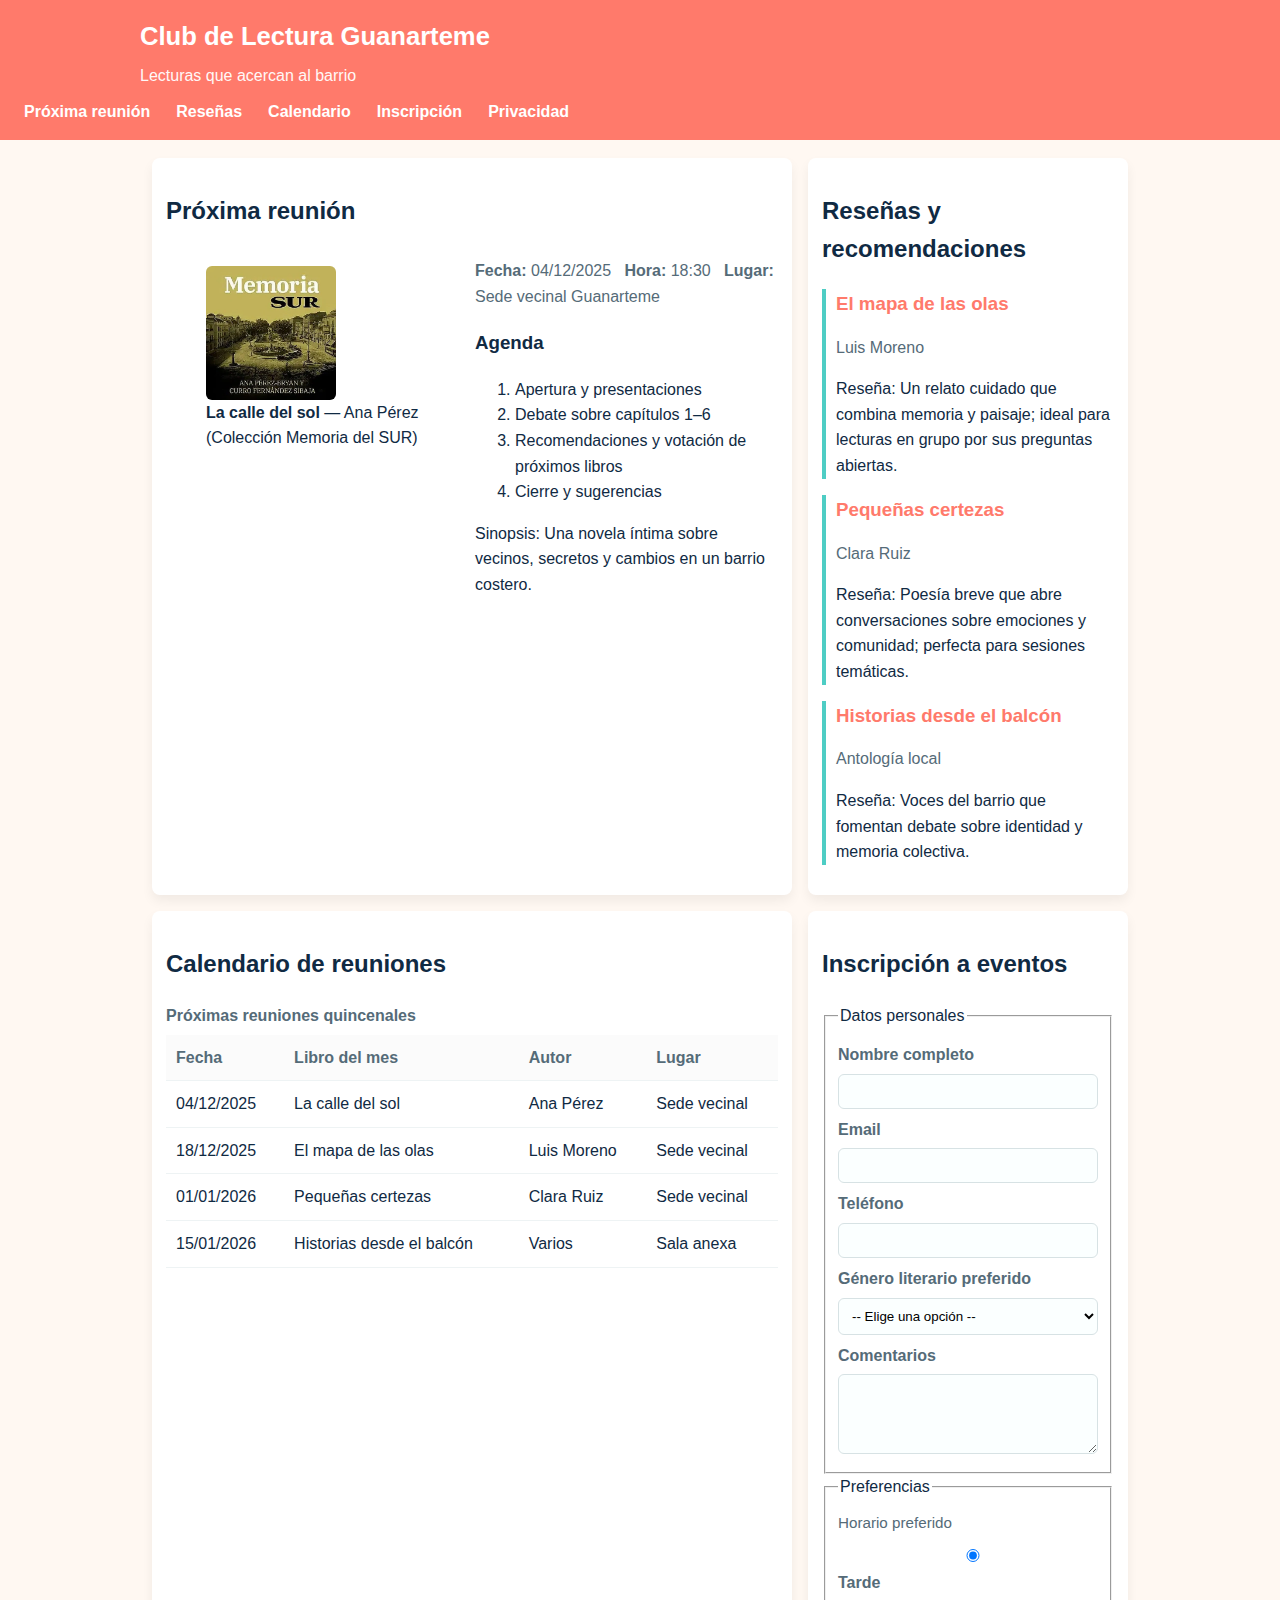
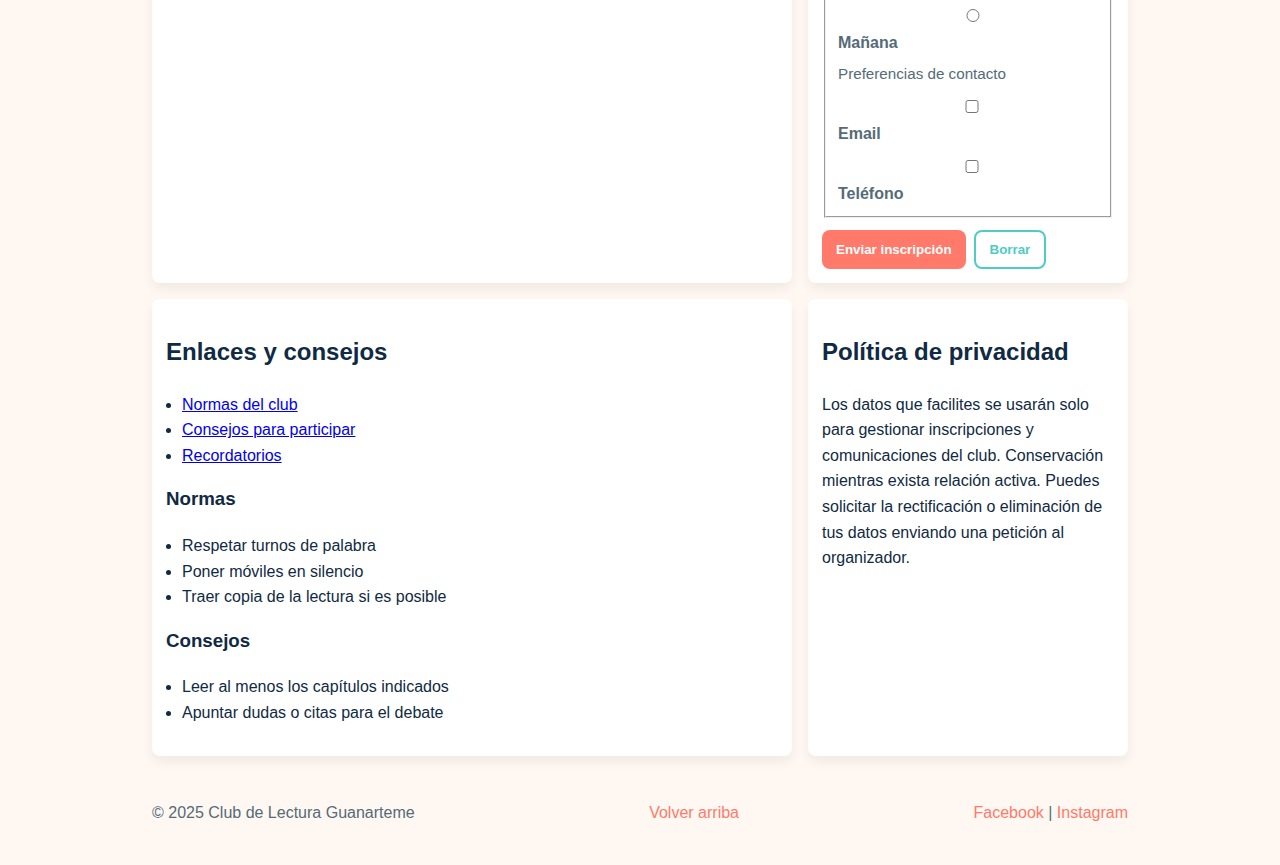
<file: index.html>
<!doctype html>
<html lang="es">
<head>
  <meta charset="utf-8" />
  <meta name="viewport" content="width=device-width,initial-scale=1" />
  <title>Club de Lectura Guanarteme</title>
  <link rel="stylesheet" href="styles.css" />
</head>
<body id="top">
  <header>
    <div class="header-inner">
      <h1>Club de Lectura Guanarteme</h1>
      <p class="slogan">Lecturas que acercan al barrio</p>
    </div>

    <nav aria-label="Menú principal">
      <ul class="nav-list">
        <li><a href="#proxima">Próxima reunión</a></li>
        <li><a href="#resenas">Reseñas</a></li>
        <li><a href="#calendario">Calendario</a></li>
        <li><a href="#inscripcion">Inscripción</a></li>
        <li><a href="#privacidad">Privacidad</a></li>
      </ul>
    </nav>
  </header>

  <main>
    <section id="proxima" class="card" aria-labelledby="proxima-h">
      <h2 id="proxima-h">Próxima reunión</h2>

      <article class="evento">
        <figure class="cover">
          <img src="Livro.png" alt="Portada del libro La calle del sol, Ana Pérez" />
          <figcaption><strong>La calle del sol</strong> — Ana Pérez (Colección Memoria del SUR)</figcaption>
        </figure>

        <div class="detalles">
          <p class="meta"><strong>Fecha:</strong> 04/12/2025 &nbsp; <strong>Hora:</strong> 18:30 &nbsp; <strong>Lugar:</strong> Sede vecinal Guanarteme</p>

          <h3>Agenda</h3>
          <ol>
            <li>Apertura y presentaciones</li>
            <li>Debate sobre capítulos 1–6</li>
            <li>Recomendaciones y votación de próximos libros</li>
            <li>Cierre y sugerencias</li>
          </ol>

          <p class="sinopsis">Sinopsis: Una novela íntima sobre vecinos, secretos y cambios en un barrio costero.</p>
        </div>
      </article>
    </section>

    <section id="resenas" class="card" aria-labelledby="resenas-h">
      <h2 id="resenas-h">Reseñas y recomendaciones</h2>

      <article class="resena">
        <h3>El mapa de las olas</h3>
        <p class="autor">Luis Moreno</p>
        <p>Reseña: Un relato cuidado que combina memoria y paisaje; ideal para lecturas en grupo por sus preguntas abiertas.</p>
      </article>

      <article class="resena">
        <h3>Pequeñas certezas</h3>
        <p class="autor">Clara Ruiz</p>
        <p>Reseña: Poesía breve que abre conversaciones sobre emociones y comunidad; perfecta para sesiones temáticas.</p>
      </article>

      <article class="resena">
        <h3>Historias desde el balcón</h3>
        <p class="autor">Antología local</p>
        <p>Reseña: Voces del barrio que fomentan debate sobre identidad y memoria colectiva.</p>
      </article>
    </section>

    <section id="calendario" class="card" aria-labelledby="calendario-h">
      <h2 id="calendario-h">Calendario de reuniones</h2>

      <table>
        <caption>Próximas reuniones quincenales</caption>
        <thead>
          <tr>
            <th>Fecha</th>
            <th>Libro del mes</th>
            <th>Autor</th>
            <th>Lugar</th>
          </tr>
        </thead>
        <tbody>
          <tr>
            <td>04/12/2025</td>
            <td>La calle del sol</td>
            <td>Ana Pérez</td>
            <td>Sede vecinal</td>
          </tr>
          <tr>
            <td>18/12/2025</td>
            <td>El mapa de las olas</td>
            <td>Luis Moreno</td>
            <td>Sede vecinal</td>
          </tr>
          <tr>
            <td>01/01/2026</td>
            <td>Pequeñas certezas</td>
            <td>Clara Ruiz</td>
            <td>Sede vecinal</td>
          </tr>
          <tr>
            <td>15/01/2026</td>
            <td>Historias desde el balcón</td>
            <td>Varios</td>
            <td>Sala anexa</td>
          </tr>
        </tbody>
      </table>
    </section>

    <section id="inscripcion" class="card" aria-labelledby="inscripcion-h">
      <h2 id="inscripcion-h">Inscripción a eventos</h2>

      <form method="post" action="https://ejemplo-webhook.site/tu-webhook" id="form-inscripcion" novalidate>
        <fieldset>
          <legend>Datos personales</legend>

          <label for="nombre">Nombre completo</label>
          <input id="nombre" name="nombre" type="text" required />

          <label for="email">Email</label>
          <input id="email" name="email" type="email" required />

          <label for="telefono">Teléfono</label>
          <input id="telefono" name="telefono" type="tel" pattern="[0-9+\s\-()]{6,}" />

          <label for="genero">Género literario preferido</label>
          <select id="genero" name="genero" required>
            <option value="">-- Elige una opción --</option>
            <option value="novela">Novela</option>
            <option value="poesia">Poesía</option>
            <option value="ensayo">Ensayo</option>
            <option value="infantil">Infantil y juvenil</option>
          </select>

          <label for="comentarios">Comentarios</label>
          <textarea id="comentarios" name="comentarios" rows="4"></textarea>
        </fieldset>

        <fieldset>
          <legend>Preferencias</legend>

          <p class="small">Horario preferido</p>
          <label><input type="radio" name="horario" value="tarde" checked /> Tarde</label>
          <label><input type="radio" name="horario" value="mañana" /> Mañana</label>

          <p class="small">Preferencias de contacto</p>
          <label><input type="checkbox" name="contacto_email" /> Email</label>
          <label><input type="checkbox" name="contacto_telefono" /> Teléfono</label>
        </fieldset>

        <div class="actions">
          <button type="submit" class="btn">Enviar inscripción</button>
          <button type="reset" class="btn outline">Borrar</button>
        </div>
      </form>
    </section>

    <aside aria-labelledby="aside-h" class="card aside">
      <h2 id="aside-h">Enlaces y consejos</h2>
      <ul>
        <li><a href="#normas">Normas del club</a></li>
        <li><a href="#consejos">Consejos para participar</a></li>
        <li><a href="#recordatorios">Recordatorios</a></li>
      </ul>

      <h3 id="normas">Normas</h3>
      <ul>
        <li>Respetar turnos de palabra</li>
        <li>Poner móviles en silencio</li>
        <li>Traer copia de la lectura si es posible</li>
      </ul>

      <h3 id="consejos">Consejos</h3>
      <ul>
        <li>Leer al menos los capítulos indicados</li>
        <li>Apuntar dudas o citas para el debate</li>
      </ul>
    </aside>

    <section id="privacidad" class="card" aria-labelledby="privacidad-h">
      <h2 id="privacidad-h">Política de privacidad</h2>
      <p>Los datos que facilites se usarán solo para gestionar inscripciones y comunicaciones del club. Conservación mientras exista relación activa. Puedes solicitar la rectificación o eliminación de tus datos enviando una petición al organizador.</p>
    </section>
  </main>

  <footer>
    <p>© 2025 Club de Lectura Guanarteme</p>
    <p><a href="#top">Volver arriba</a></p>
    <p class="social">
      <a href="https://facebook.com" aria-label="Facebook">Facebook</a> |
      <a href="https://instagram.com" aria-label="Instagram">Instagram</a>
    </p>
  </footer>
</body>
</html>
</file>
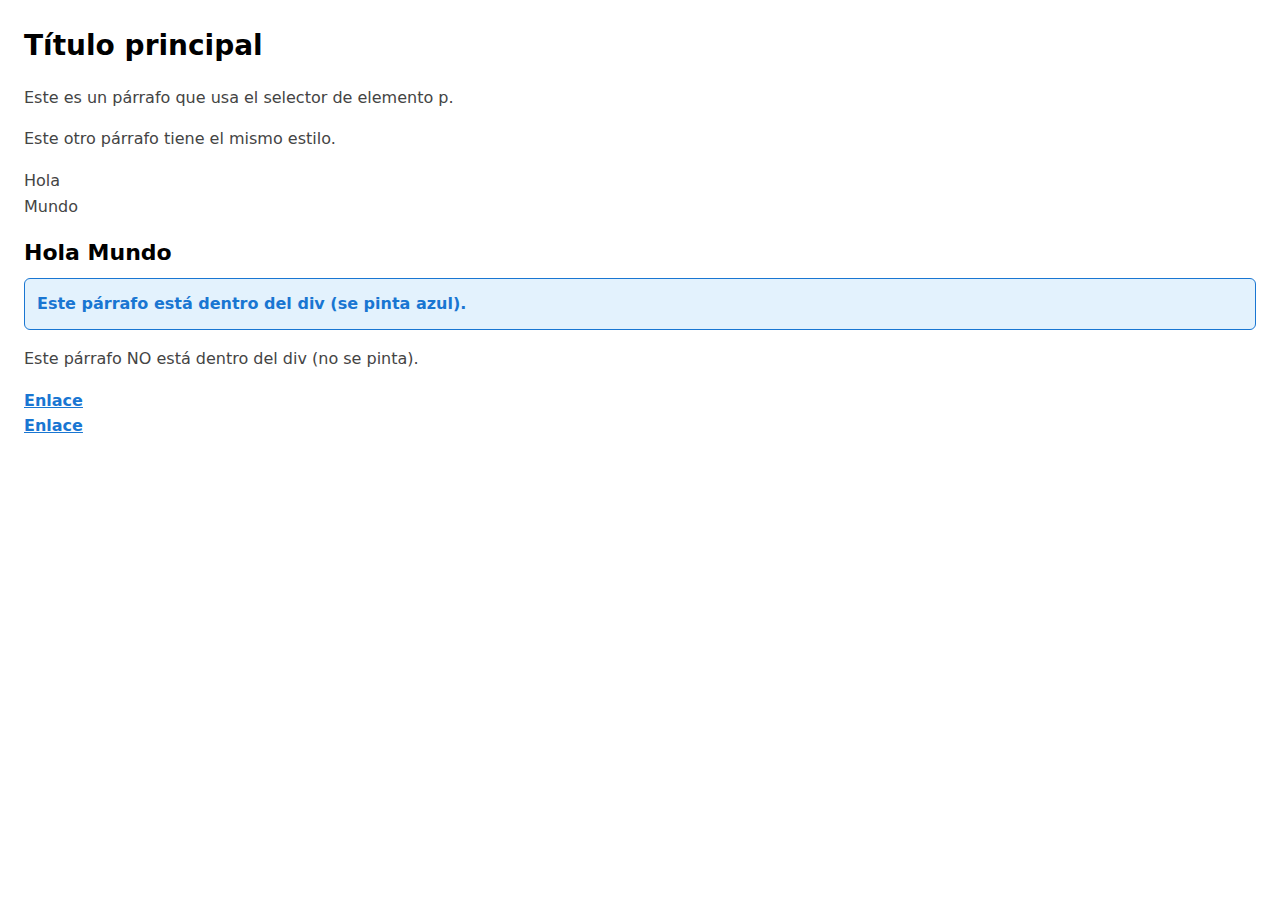
<file: 02prueba.html>
<!DOCTYPE html>
<html lang="es-ES">
<head>
  <meta charset="UTF-8" />
  <meta name="viewport" content="width=device-width, initial-scale=1" />
  <title>02prueba</title>
  <link rel="stylesheet" href="styles2.css" />
</head>
<body>
  <h1>Título principal</h1>

  <p>Este es un párrafo que usa el selector de elemento p.</p>
  <p>Este otro párrafo tiene el mismo estilo.</p>

  <p>Hola<br />Mundo</p>

  <h2>Hola Mundo</h2>

  <div class="caja">
    <p>Este párrafo está dentro del div (se pinta azul).</p>
  </div>

  <p>Este párrafo NO está dentro del div (no se pinta).</p>

  <a href="#" class="enlace">Enlace</a><br />
  <a href="#" class="enlace">Enlace</a>
</body>
</html>
</file>
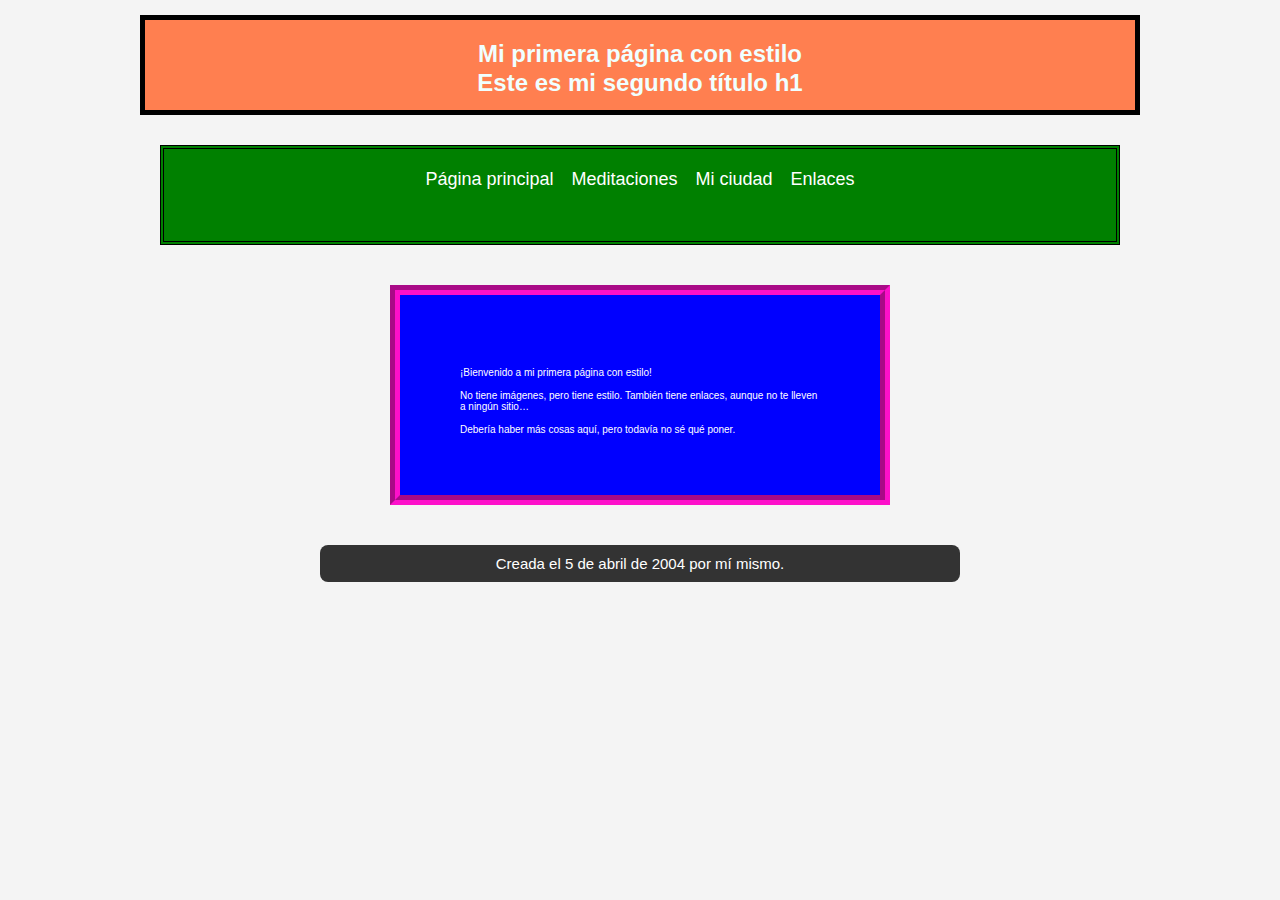
<file: CSSP.html>
<!DOCTYPE html>
<html lang="es-ES">
  <head>
    <meta charset="utf-8">
    <title>Mi primera página web con estilos</title>
    <meta name="viewport" content="width=device-width, initial-scale=1.0">
    <link rel="stylesheet" href="CssP.css">
  </head>

  <body>
    
    <!-- Título de la página -->
    <header>
      <h1>Mi primera página con estilo</h1>
      <h1>Este es mi segundo título h1</h1>
    </header>

    <!-- Menú de navegación del sitio -->
    <nav>
        <ul>
          <li><a href="indice.html">Página principal</a>
          <li><a href="meditaciones.html">Meditaciones</a>
          <li><a href="ciudad.html">Mi ciudad</a>
          <li><a href="enlaces.html">Enlaces</a>
        </ul>
    </nav>

    <!-- Contenido de la página -->
    <section>
      <p>¡Bienvenido a mi primera página con estilo!</p>
      <p>No tiene imágenes, pero tiene estilo.
      También tiene enlaces, aunque no te lleven a
      ningún sitio… </p>
      <p>Debería haber más cosas aquí, pero todavía no sé
      qué poner.
    </section>
    
    <!-- Firma y fecha de la página, ¡sólo por cortesía! -->
    <footer>
      <address>Creada el 5 de abril de 2004
        por mí mismo.</address>
    </footer>

  </body>
</html>
</file>
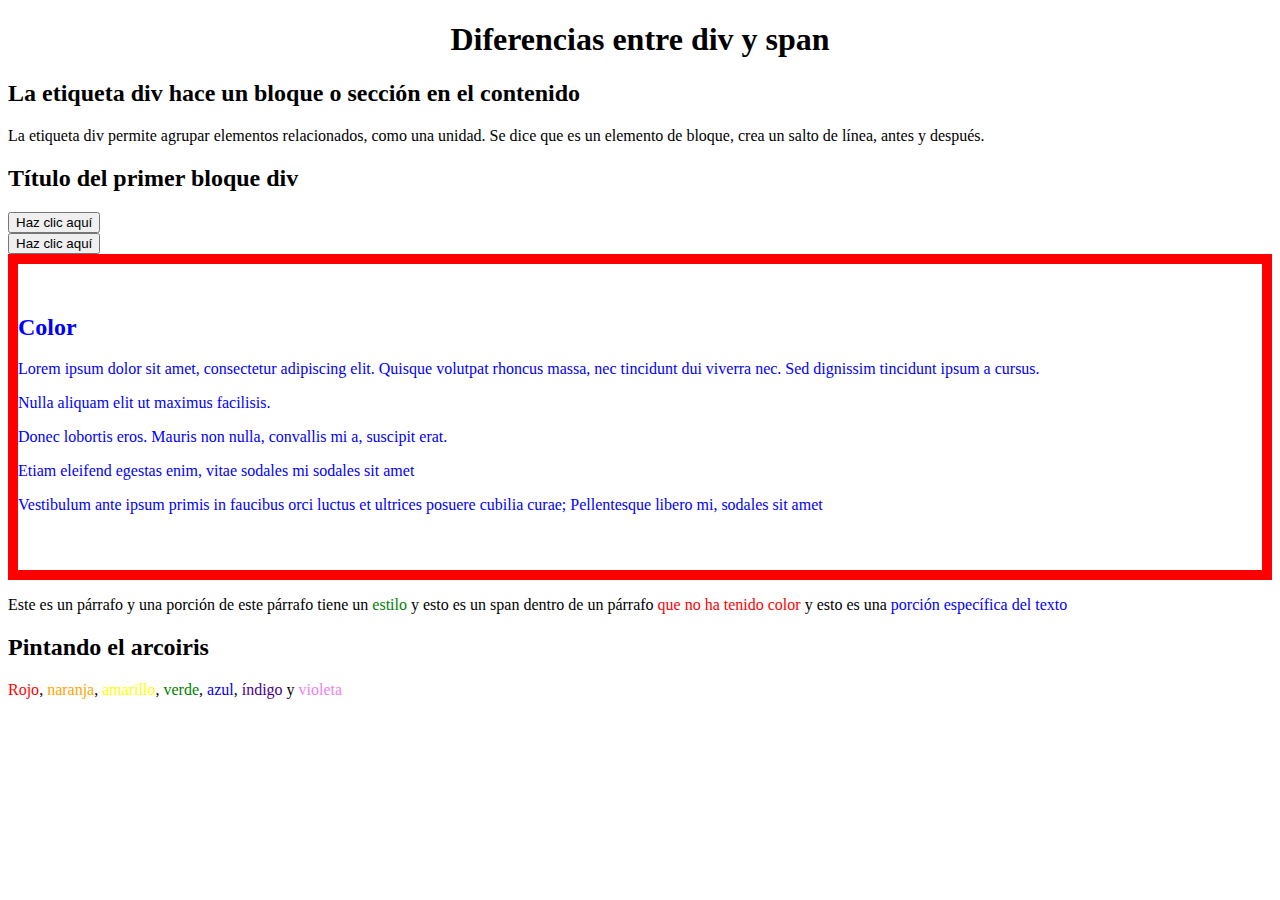
<file: div.html>
<!DOCTYPE html>
<html lang="es">
<head>
  <meta charset="UTF-8">
  <meta name="viewport" content="width=device-width, initial-scale=1.0">
  <title>Ejemplo completo con div y span</title>
  <style>
    .caja {
      color: blue;
      padding-top: 30px;
      padding-bottom: 40px;
      border: 10px solid red;
    }
  </style>
</head>
<body>

  <!-- Enlaces de referencia -->
  <!-- Los DIV y span en https://www.w3schools.com/html/html_blocks.asp -->
  <!-- Estilos en https://www.w3schools.com/html/html_styles.asp -->

  <h1 style="text-align: center;">Diferencias entre div y span</h1>

  <!-- Primer bloque div explicativo -->
  <div>
    <h2>La etiqueta div hace un bloque o sección en el contenido</h2>
    <p>La etiqueta div permite agrupar elementos relacionados, como una unidad.
    Se dice que es un elemento de bloque, crea un salto de línea, antes y después.</p>
  </div>

  <!-- Segundo bloque div con botón -->
  <div>
    <h2>Título del primer bloque div</h2>
    <button>Haz clic aquí</button>
  </div>

  <!-- Tercer bloque div con clase "caja" -->
  <button>Haz clic aquí</button>
  <div class="caja">
    <h2>Color</h2>
    <p>Lorem ipsum dolor sit amet, consectetur adipiscing elit. Quisque volutpat rhoncus massa, 
    nec tincidunt dui viverra nec. Sed dignissim tincidunt ipsum a cursus.</p>
    <p>Nulla aliquam elit ut maximus facilisis.</p>
    <p>Donec lobortis eros. Mauris non nulla, convallis mi a, suscipit erat.</p>
    <p>Etiam eleifend egestas enim, vitae sodales mi sodales sit amet</p>
    <p>Vestibulum ante ipsum primis in faucibus orci luctus et ultrices posuere cubilia curae; 
    Pellentesque libero mi, sodales sit amet</p>
  </div>

  <!-- Comentario sobre span -->
  <!-- La etiqueta span sirve para encerrar, personalizar o aplicar estilo en una porción específica de texto -->

  <!-- Ejemplos con span -->
  <p>Este es un párrafo y una porción de este párrafo tiene un 
    <span style="color: green;">estilo</span> y esto es un span dentro de un párrafo 
    <span style="color: red;">que no ha tenido color</span> y esto es una 
    <span style="color: blue;">porción específica del texto</span>
  </p>

  <h2>Pintando el arcoiris</h2>

  <!-- El arcoiris también se genera en bloques -->
  <!-- Usando los siguientes colores: -->
  <p>
    <span style="color: red;">Rojo</span>, 
    <span style="color: orange;">naranja</span>, 
    <span style="color: yellow;">amarillo</span>, 
    <span style="color: green;">verde</span>, 
    <span style="color: blue;">azul</span>, 
    <span style="color: indigo;">índigo</span> y 
    <span style="color: violet;">violeta</span>
  </p>

</body>
</html>
</file>
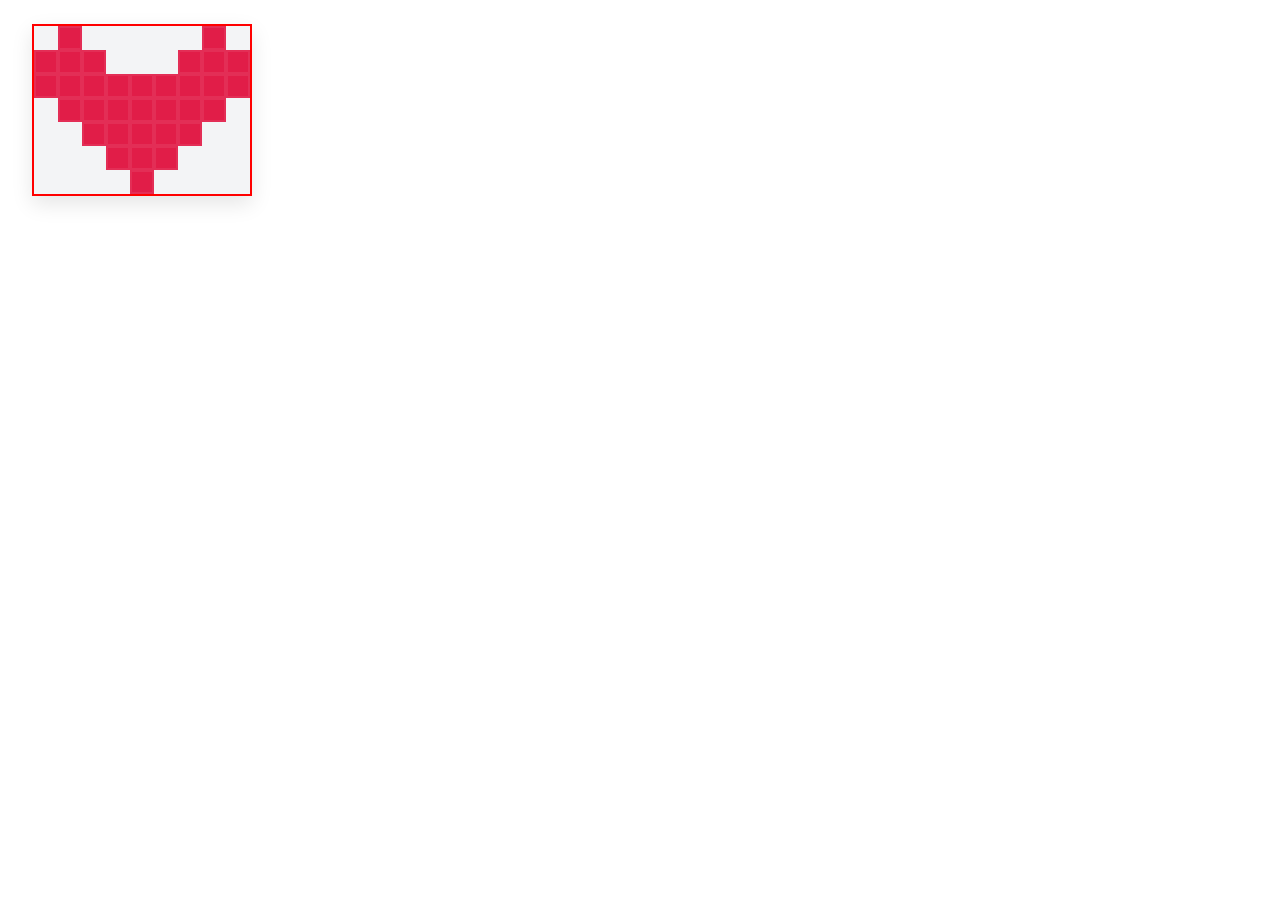
<file: divugo.html>
<!DOCTYPE html>
<html lang="es-ES">
<head>
  <meta charset="UTF-8" />
  <meta name="viewport" content="width=device-width, initial-scale=1" />
  <title>Pixel art con cuadrados (corazón)</title>
  <style>
    /* Tamaño del píxel: cambia el valor para escalar todo */
    :root { --p: 24px; }

    /* Contenedor base: referencia para posicionamiento absoluto */
    .caja {
      position: relative;
      width: calc(var(--p) * 9);   /* 9 columnas */
      height: calc(var(--p) * 7);  /* 7 filas */
      border: 2px solid #ff0000;
      background: #f3f4f6;         /* gris claro */
      margin: 24px;
      box-shadow: 0 8px 20px rgba(0,0,0,0.1);
    }

    /* Un píxel cuadrado */
    .pixel {
      position: absolute;
      width: var(--p);
      height: var(--p);
      background: #e11d48;         /* rojo */
      /* bordes suaves opcionales para estética */
      box-shadow: inset 0 0 0 2px rgba(255,255,255,0.08);
    }

    /* Paleta alternativa (ejemplo): agrega class .pink o .dark si quieres variar */
    .pixel.pink { background: #fb7185; }
    .pixel.dark { background: #9f1239; }
  </style>
</head>
<body>
  <div class="caja">
    <!-- Coordenadas: left = col * var(--p), top = fila * var(--p) -->
    <!-- Fila 0: columnas 1 y 7 -->
    <div class="pixel" style="left: calc(var(--p) * 1); top: calc(var(--p) * 0)"></div>
    <div class="pixel" style="left: calc(var(--p) * 7); top: calc(var(--p) * 0)"></div>

    <!-- Fila 1: columnas 0,1,2,6,7,8 -->
    <div class="pixel" style="left: calc(var(--p) * 0); top: calc(var(--p) * 1)"></div>
    <div class="pixel" style="left: calc(var(--p) * 1); top: calc(var(--p) * 1)"></div>
    <div class="pixel" style="left: calc(var(--p) * 2); top: calc(var(--p) * 1)"></div>
    <div class="pixel" style="left: calc(var(--p) * 6); top: calc(var(--p) * 1)"></div>
    <div class="pixel" style="left: calc(var(--p) * 7); top: calc(var(--p) * 1)"></div>
    <div class="pixel" style="left: calc(var(--p) * 8); top: calc(var(--p) * 1)"></div>

    <!-- Fila 2: columnas 0..8 -->
    <div class="pixel" style="left: calc(var(--p) * 0); top: calc(var(--p) * 2)"></div>
    <div class="pixel" style="left: calc(var(--p) * 1); top: calc(var(--p) * 2)"></div>
    <div class="pixel" style="left: calc(var(--p) * 2); top: calc(var(--p) * 2)"></div>
    <div class="pixel" style="left: calc(var(--p) * 3); top: calc(var(--p) * 2)"></div>
    <div class="pixel" style="left: calc(var(--p) * 4); top: calc(var(--p) * 2)"></div>
    <div class="pixel" style="left: calc(var(--p) * 5); top: calc(var(--p) * 2)"></div>
    <div class="pixel" style="left: calc(var(--p) * 6); top: calc(var(--p) * 2)"></div>
    <div class="pixel" style="left: calc(var(--p) * 7); top: calc(var(--p) * 2)"></div>
    <div class="pixel" style="left: calc(var(--p) * 8); top: calc(var(--p) * 2)"></div>

    <!-- Fila 3: columnas 1..7 -->
    <div class="pixel" style="left: calc(var(--p) * 1); top: calc(var(--p) * 3)"></div>
    <div class="pixel" style="left: calc(var(--p) * 2); top: calc(var(--p) * 3)"></div>
    <div class="pixel" style="left: calc(var(--p) * 3); top: calc(var(--p) * 3)"></div>
    <div class="pixel" style="left: calc(var(--p) * 4); top: calc(var(--p) * 3)"></div>
    <div class="pixel" style="left: calc(var(--p) * 5); top: calc(var(--p) * 3)"></div>
    <div class="pixel" style="left: calc(var(--p) * 6); top: calc(var(--p) * 3)"></div>
    <div class="pixel" style="left: calc(var(--p) * 7); top: calc(var(--p) * 3)"></div>

    <!-- Fila 4: columnas 2..6 -->
    <div class="pixel" style="left: calc(var(--p) * 2); top: calc(var(--p) * 4)"></div>
    <div class="pixel" style="left: calc(var(--p) * 3); top: calc(var(--p) * 4)"></div>
    <div class="pixel" style="left: calc(var(--p) * 4); top: calc(var(--p) * 4)"></div>
    <div class="pixel" style="left: calc(var(--p) * 5); top: calc(var(--p) * 4)"></div>
    <div class="pixel" style="left: calc(var(--p) * 6); top: calc(var(--p) * 4)"></div>

    <!-- Fila 5: columnas 3..5 -->
    <div class="pixel" style="left: calc(var(--p) * 3); top: calc(var(--p) * 5)"></div>
    <div class="pixel" style="left: calc(var(--p) * 4); top: calc(var(--p) * 5)"></div>
    <div class="pixel" style="left: calc(var(--p) * 5); top: calc(var(--p) * 5)"></div>

    <!-- Fila 6: columna 4 -->
    <div class="pixel" style="left: calc(var(--p) * 4); top: calc(var(--p) * 6)"></div>
  </div>
</body>
</html>
</file>
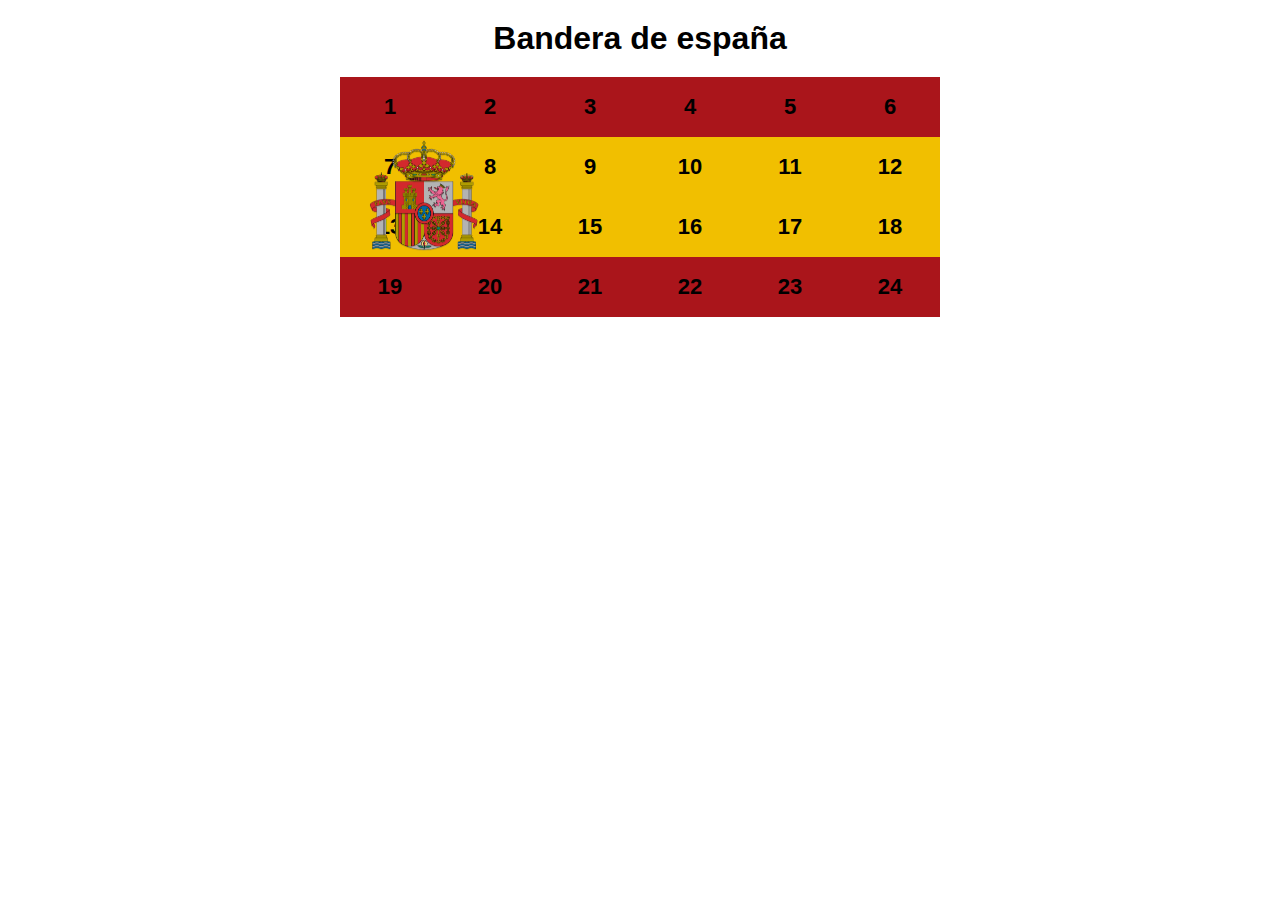
<file: España.html>
<!DOCTYPE html>
<html lang="es-ES">
<head>
    <meta charset="UTF-8">
    <meta name="viewport" content="width=device-width, initial-scale=1.0">
    <title>España</title>
    <link rel="stylesheet" href="EspañaF.css">
</head>
<body>
    <h1>Bandera de españa</h1>
     <div class="bandera">

        <img src="Escudo_de_España.png"
             alt="Escudo de España"
             class="escudo">

        <div class="caja rojo"></div>
        <div class="caja rojo"></div>
        <div class="caja rojo"></div>
        <div class="caja rojo"></div>
        <div class="caja rojo"></div>
        <div class="caja rojo"></div>
 
        <div class="caja amarillo"></div>
        <div class="caja amarillo"></div>
        <div class="caja amarillo"></div>
        <div class="caja amarillo"></div>
        <div class="caja amarillo"></div>
        <div class="caja amarillo"></div>
 
        <div class="caja amarillo"></div>
        <div class="caja amarillo"></div>
        <div class="caja amarillo"></div>
        <div class="caja amarillo"></div>
        <div class="caja amarillo"></div>
        <div class="caja amarillo"></div>

        <div class="caja rojo"></div>
        <div class="caja rojo"></div>
        <div class="caja rojo"></div>
        <div class="caja rojo"></div>
        <div class="caja rojo"></div>
        <div class="caja rojo"></div>
    </div>
</body>
</html>
</file>
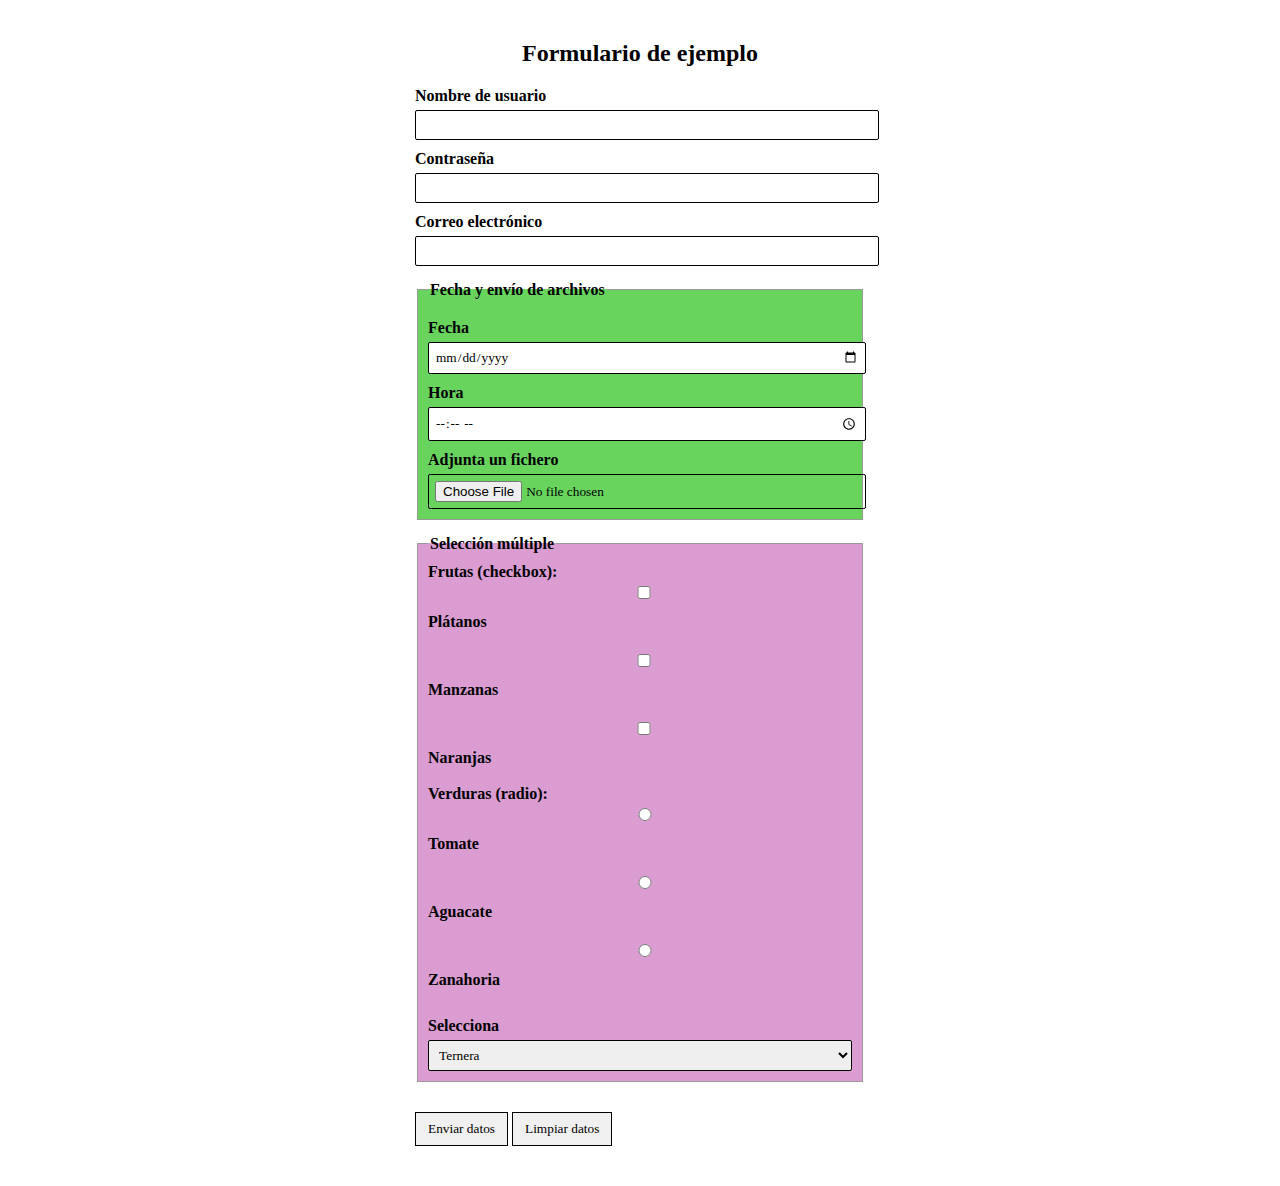
<file: Formulario.html>
<!DOCTYPE html>
<html lang="es-ES">
<head>
  <meta charset="UTF-8">
  <title>Formulario de ejemplo</title>
  <style>
    body { font-family: "Times New Roman", Georgia, serif; background-color: #fff; margin: 40px; }
    form { max-width: 450px; margin: auto; }
    h2 { text-align: center; font-weight: bold; }
    label { display: block; margin-top: 10px; font-weight: bold; }
    input, select {
      width: 100%; padding: 6px; margin-top: 5px;
      border: 1px solid #000; border-radius: 2px;
      font-family: "Times New Roman", Georgia, serif;
    }
    .grupo { margin-top: 15px; }
    .grupo label { font-weight: normal; display: block; margin-top: 5px; }
    fieldset {
      background-color: rgb(247, 247, 247);
      border: 1px solid #999;
      margin-top: 15px;
      padding: 10px;
    }
    legend { font-weight: bold; }
    button {
      margin-top: 15px; padding: 8px 12px;
      border: 1px solid #000; background: #f0f0f0;
      cursor: pointer; font-family: "Times New Roman", Georgia, serif;
    }
    button:hover { background: #ddd; }
  </style>
</head>
<body>
  <form action="https://webhook.site/1e26d38f-40cb-4fb1-939b-0664224d3aa3" method="post" enctype="multipart/form-data">
    <h2>Formulario de ejemplo</h2>

    <!-- Nombre -->
    <label for="usuario-nombre">Nombre de usuario</label>
    <input type="text" id="usuario-nombre" name="usuario_nombre" required>

    <!-- Contraseña -->
    <label for="usuario-password">Contraseña</label>
    <input type="password" id="usuario-password" name="usuario_password" required>

    <!-- Correo electrónico -->
    <label for="usuario-email">Correo electrónico</label>
    <input type="email" id="usuario-email" name="usuario_email" required>

    <!-- Bloque verde unificado -->
    <fieldset style="background-color: rgb(104, 212, 94);">
      <legend>Fecha y envío de archivos</legend>

      <label for="envio-fecha">Fecha</label>
      <input type="date" id="envio-fecha" name="envio_fecha">

      <label for="envio-hora">Hora</label>
      <input type="time" id="envio-hora" name="envio_hora">

      <label for="envio-fichero">Adjunta un fichero</label>
      <input type="file" id="envio-fichero" name="envio_fichero">
    </fieldset>

    <!-- Selección múltiple -->
    <fieldset style="background-color: rgb(218, 156, 209);">
      <legend>Selección múltiple</legend>

      <strong>Frutas (checkbox):</strong><br>
      <input type="checkbox" id="fruta-platano" name="frutas[]" value="platano">
      <label for="fruta-platano">Plátanos</label><br>

      <input type="checkbox" id="fruta-manzana" name="frutas[]" value="manzana">
      <label for="fruta-manzana">Manzanas</label><br>

      <input type="checkbox" id="fruta-naranja" name="frutas[]" value="naranja">
      <label for="fruta-naranja">Naranjas</label><br>

      <strong>Verduras (radio):</strong><br>
      <input type="radio" id="verdura-tomate" name="verdura" value="tomate">
      <label for="verdura-tomate">Tomate</label><br>

      <input type="radio" id="verdura-aguacate" name="verdura" value="aguacate">
      <label for="verdura-aguacate">Aguacate</label><br>

      <input type="radio" id="verdura-zanahoria" name="verdura" value="zanahoria">
      <label for="verdura-zanahoria">Zanahoria</label><br>

      <label for="proteina-tipo">Selecciona</label>
      <select name="proteina_tipo" id="proteina-tipo">
        <option value="ternera">Ternera</option>
        <option value="pollo">Pollo</option>
        <option value="pescado">Pescado</option>
      </select>
    </fieldset>

    <!-- Botones -->
    <div class="grupo">
      <button type="submit" id="btn-enviar" name="accion" value="enviar" title="Enviar el formulario">Enviar datos</button>
      <button type="reset" id="btn-limpiar" name="accion" value="limpiar" title="Limpiar todos los campos">Limpiar datos</button>
    </div>
  </form>
</body>
</html>
</file>
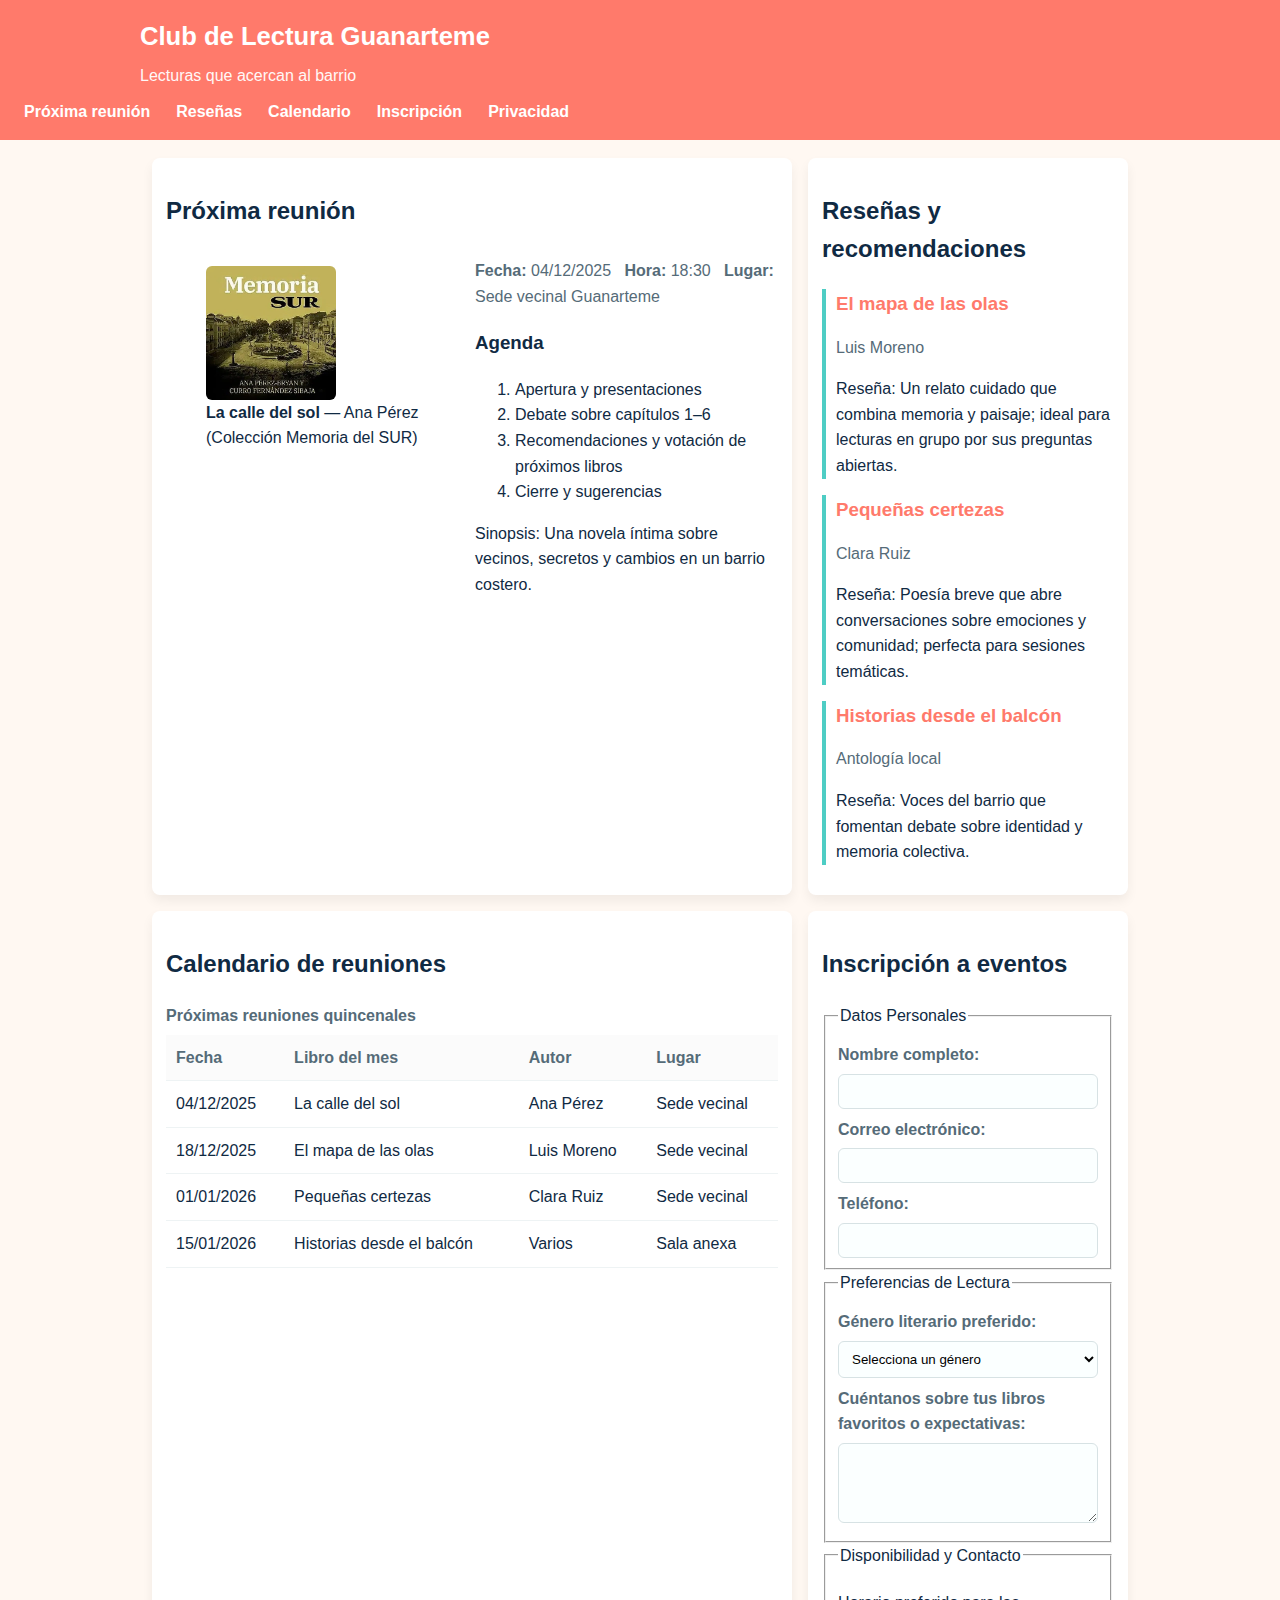
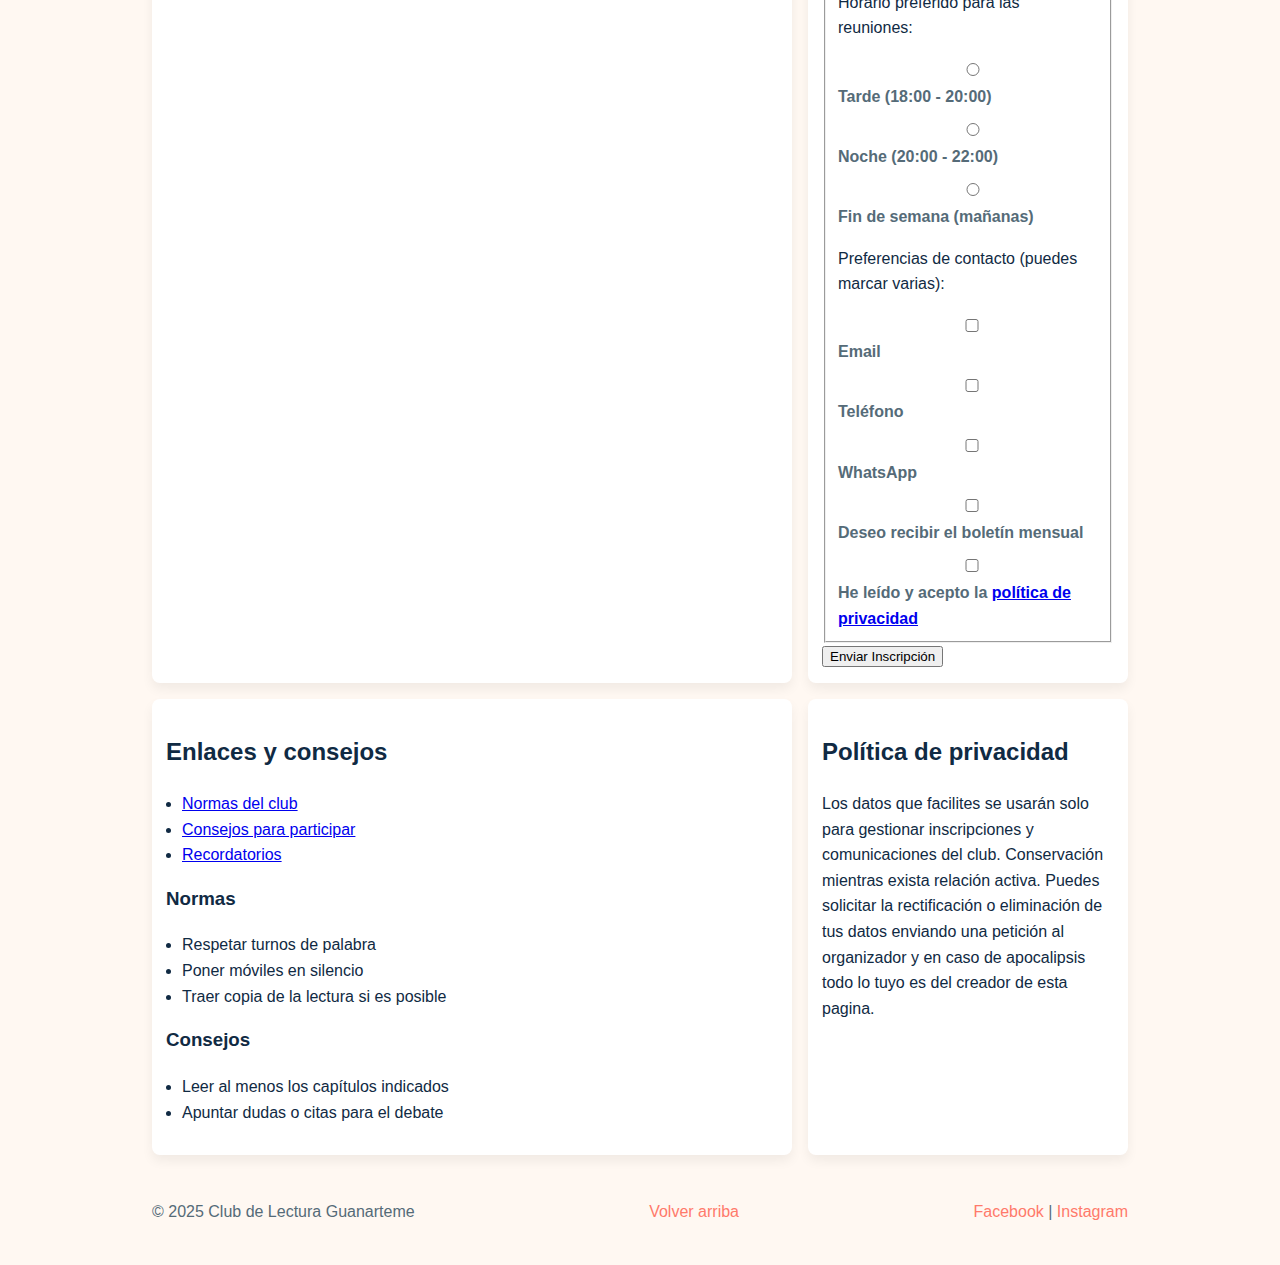
<file: mipagina.html>
<!doctype html>
<html lang="es-ES">
<head>
  <meta charset="utf-8" />
  <meta name="viewport" content="width=device-width,initial-scale=1" />
  <title>Club de Lectura Guanarteme</title>
  <link rel="stylesheet" href="mipagina.css" />
</head>
<body id="top">
  <header>
    <div class="header-inner">
      <h1>Club de Lectura Guanarteme</h1>
      <p class="slogan">Lecturas que acercan al barrio</p>
    </div>

    <nav aria-label="Menú principal">
      <ul class="nav-list">
        <li><a href="#proxima">Próxima reunión</a></li>
        <li><a href="#resenas">Reseñas</a></li>
        <li><a href="#calendario">Calendario</a></li>
        <li><a href="#inscripcion">Inscripción</a></li>
        <li><a href="#privacidad">Privacidad</a></li>
      </ul>
    </nav>
  </header>

  <main>
    <section id="proxima" class="card" aria-labelledby="proxima-h">
      <h2 id="proxima-h">Próxima reunión</h2>

      <article class="evento">
        <figure class="cover">
          <img src="Livro.png" alt="Portada del libro La calle del sol, Ana Pérez" />
          <figcaption><strong>La calle del sol</strong> — Ana Pérez (Colección Memoria del SUR)</figcaption>
        </figure>

        <div class="detalles">
          <p class="meta"><strong>Fecha:</strong> 04/12/2025 &nbsp; <strong>Hora:</strong> 18:30 &nbsp; <strong>Lugar:</strong> Sede vecinal Guanarteme</p>

          <h3>Agenda</h3>
          <ol>
            <li>Apertura y presentaciones</li>
            <li>Debate sobre capítulos 1–6</li>
            <li>Recomendaciones y votación de próximos libros</li>
            <li>Cierre y sugerencias</li>
          </ol>

          <p class="sinopsis">Sinopsis: Una novela íntima sobre vecinos, secretos y cambios en un barrio costero.</p>
        </div>
      </article>
    </section>

    <section id="resenas" class="card" aria-labelledby="resenas-h">
      <h2 id="resenas-h">Reseñas y recomendaciones</h2>

      <article class="resena">
        <h3>El mapa de las olas</h3>
        <p class="autor">Luis Moreno</p>
        <p>Reseña: Un relato cuidado que combina memoria y paisaje; ideal para lecturas en grupo por sus preguntas abiertas.</p>
      </article>

      <article class="resena">
        <h3>Pequeñas certezas</h3>
        <p class="autor">Clara Ruiz</p>
        <p>Reseña: Poesía breve que abre conversaciones sobre emociones y comunidad; perfecta para sesiones temáticas.</p>
      </article>

      <article class="resena">
        <h3>Historias desde el balcón</h3>
        <p class="autor">Antología local</p>
        <p>Reseña: Voces del barrio que fomentan debate sobre identidad y memoria colectiva.</p>
      </article>
    </section>

    <section id="calendario" class="card" aria-labelledby="calendario-h">
      <h2 id="calendario-h">Calendario de reuniones</h2>

      <table>
        <caption>Próximas reuniones quincenales</caption>
        <thead>
          <tr>
            <th>Fecha</th>
            <th>Libro del mes</th>
            <th>Autor</th>
            <th>Lugar</th>
          </tr>
        </thead>
        <tbody>
          <tr>
            <td>04/12/2025</td>
            <td>La calle del sol</td>
            <td>Ana Pérez</td>
            <td>Sede vecinal</td>
          </tr>
          <tr>
            <td>18/12/2025</td>
            <td>El mapa de las olas</td>
            <td>Luis Moreno</td>
            <td>Sede vecinal</td>
          </tr>
          <tr>
            <td>01/01/2026</td>
            <td>Pequeñas certezas</td>
            <td>Clara Ruiz</td>
            <td>Sede vecinal</td>
          </tr>
          <tr>
            <td>15/01/2026</td>
            <td>Historias desde el balcón</td>
            <td>Varios</td>
            <td>Sala anexa</td>
          </tr>
        </tbody>
      </table>
    </section>

    
    <section id="inscripcion" class="card" aria-labelledby="inscripcion-h">
      <h2 id="inscripcion-h">Inscripción a eventos</h2>

      <form action="https://webhook.site/b43f41e0-5b7d-44e8-bfb9-8c91d6f4654f" method="POST">
        <fieldset>
          <legend>Datos Personales</legend>
          
          <label for="nombre">Nombre completo:</label>
          <input type="text" id="nombre" name="nombre" required>
          
          <label for="email">Correo electrónico:</label>
          <input type="email" id="email" name="email" required>
          
          <label for="telefono">Teléfono:</label>
          <input type="tel" id="telefono" name="telefono" pattern="[0-9]{9}" required>
        </fieldset>

        <fieldset>
          <legend>Preferencias de Lectura</legend>
          
          <label for="genero">Género literario preferido:</label>
          <select id="genero" name="genero" required>
              <option value="">Selecciona un género</option>
              <option value="novela-historica">Novela Histórica</option>
              <option value="realismo-magico">Realismo Mágico</option>
              <option value="thriller">Thriller/Suspense</option>
              <option value="ciencia-ficcion">Ciencia Ficción</option>
              <option value="romance">Romance</option>
              <option value="ensayo">Ensayo</option>
              <option value="poesia">Poesía</option>
              <option value="biografia">Biografía</option>
          </select>

          <label for="comentarios">Cuéntanos sobre tus libros favoritos o expectativas:</label>
          <textarea id="comentarios" name="comentarios" rows="4"></textarea>
        </fieldset>

        <fieldset>
          <legend>Disponibilidad y Contacto</legend>
          
          <p>Horario preferido para las reuniones:</p>
          <label><input type="radio" name="horario" value="tarde" required> Tarde (18:00 - 20:00)</label>
          <label><input type="radio" name="horario" value="noche" required> Noche (20:00 - 22:00)</label>
          <label><input type="radio" name="horario" value="fin-semana" required> Fin de semana (mañanas)</label>

          <p>Preferencias de contacto (puedes marcar varias):</p>
          <label><input type="checkbox" name="contacto" value="email"> Email</label>
          <label><input type="checkbox" name="contacto" value="telefono"> Teléfono</label>
          <label><input type="checkbox" name="contacto" value="whatsapp"> WhatsApp</label>

          <label><input type="checkbox" name="newsletter" value="si"> Deseo recibir el boletín mensual</label>

          <label><input type="checkbox" name="politica" value="acepto" required> He leído y acepto la <a href="#privacidad">política de privacidad</a></label>
        </fieldset>

        <button type="submit">Enviar Inscripción</button>
      </form>
    </section>
    

    <aside aria-labelledby="aside-h" class="card aside">
      <h2 id="aside-h">Enlaces y consejos</h2>
      <ul>
        <li><a href="#normas">Normas del club</a></li>
        <li><a href="#consejos">Consejos para participar</a></li>
        <li><a href="#recordatorios">Recordatorios</a></li>
      </ul>

      <h3 id="normas">Normas</h3>
      <ul>
        <li>Respetar turnos de palabra</li>
        <li>Poner móviles en silencio</li>
        <li>Traer copia de la lectura si es posible</li>
      </ul>

      <h3 id="consejos">Consejos</h3>
      <ul>
        <li>Leer al menos los capítulos indicados</li>
        <li>Apuntar dudas o citas para el debate</li>
      </ul>
    </aside>

    <section id="privacidad" class="card" aria-labelledby="privacidad-h">
      <h2 id="privacidad-h">Política de privacidad</h2>
      <p>Los datos que facilites se usarán solo para gestionar inscripciones y comunicaciones del club. Conservación mientras exista relación activa. Puedes solicitar la rectificación o eliminación de tus datos enviando una petición al organizador y en caso de apocalipsis todo lo tuyo es del creador de esta pagina.</p>
    </section>
  </main>

  <footer>
    <p>© 2025 Club de Lectura Guanarteme</p>
    <p><a href="#top">Volver arriba</a></p>
    <p class="social">
      <a href="https://facebook.com" aria-label="Facebook">Facebook</a> |
      <a href="https://instagram.com" aria-label="Instagram">Instagram</a>
    </p>
  </footer>
</body>
</html>
</file>
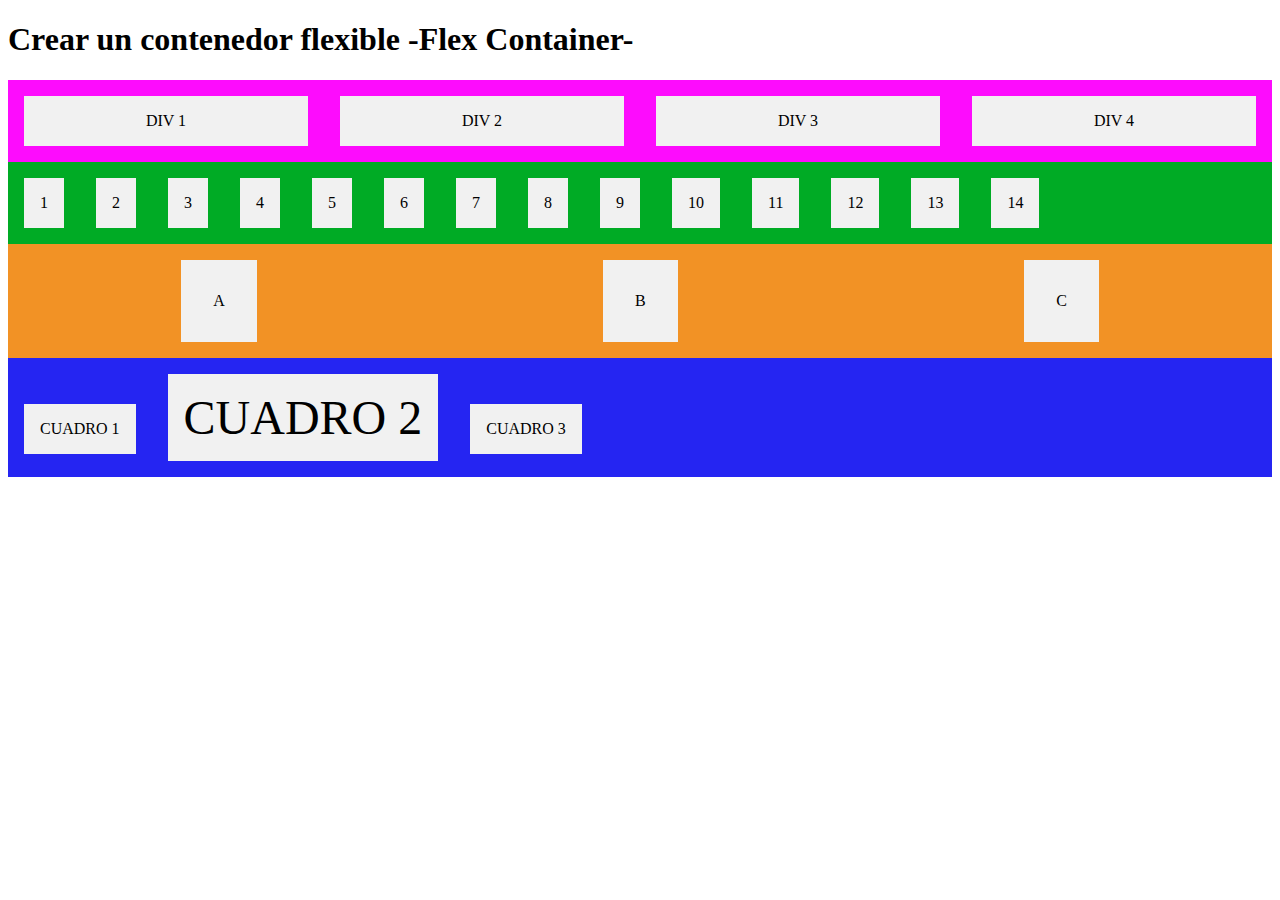
<file: PruebaF.html>
<!DOCTYPE html>
<html>
    <html lang="es-ES">
        <head>
          <meta charset="utf-8">
          <title>Uso de flexbox</title>
          <meta name="viewport" content="width=device-width, initial-scale=1.0">
          <link rel="stylesheet" href="PruebaF.css">
        </head>
    <body>

        <h1>Crear un contenedor flexible -Flex Container-</h1>
        <!-- Ejemplo 1 -->
<div class="flex-ejemplo1">
  <div>DIV 1</div>
  <div>DIV 2</div>
  <div>DIV 3</div>
  <div>DIV 4</div>
</div>

<!-- Ejemplo 2 -->
<div class="flex-ejemplo2">
  <div>1</div>
  <div>2</div>
  <div>3</div>
  <div>4</div>
  <div>5</div>
  <div>6</div>
  <div>7</div>
  <div>8</div>
  <div>9</div>
  <div>10</div>
  <div>11</div>
  <div>12</div>
  <div>13</div>
  <div>14</div>
</div>

<!-- Ejemplo 3 -->
<div class="flex-ejemplo3">
  <div>A</div>
  <div>B</div>
  <div>C</div>
</div>


<!-- Ejemplo 4 -->
<div class="flex-ejemplo4">
  <div>CUADRO 1</div>
  <div style="font-size: 3rem;">CUADRO 2</div>
  <div>CUADRO 3</div>
</div>

    </body>
</html>
</file>
<file: styles.css>
:root{
  --bg: #fff8f2;
  --header: #ff7a6b;
  --card: #ffffff;
  --texto: #102a43;
  --muted: #556b78;
  --accent: #4ecdc4;
  --radius:8px;
  --maxw:1000px;
}

/* Base */
*{box-sizing:border-box}
html{font-size:16px}
body{
  margin:0;
  font-family: Arial, Helvetica, sans-serif;
  background:var(--bg);
  color:var(--texto);
  line-height:1.6;
}

/* Header y navegación */
header{
  background:var(--header);
  color:#fff;
  padding:16px;
}
.header-inner{max-width:var(--maxw);margin:0 auto}
h1{margin:0;font-size:1.6rem}
.slogan{margin:6px 0 0;opacity:0.95}
.nav-list{list-style:none;margin:10px 0 0;padding:0;display:flex;gap:10px;flex-wrap:wrap}
.nav-list a{color:white;text-decoration:none;padding:6px 8px;border-radius:6px;font-weight:600}
.nav-list a:hover, .nav-list a:focus{background:rgba(255,255,255,0.12);outline:3px solid rgba(255,255,255,0.12)}

/* Layout principal */
main{max-width:var(--maxw);margin:18px auto;padding:0 12px;display:grid;grid-template-columns:1fr 320px;gap:16px}
.card{background:var(--card);padding:14px;border-radius:var(--radius);box-shadow:0 6px 12px rgba(0,0,0,0.06);}

/* Evento: imagen + texto */
.evento{display:flex;gap:12px;align-items:flex-start}
.cover img{width:130px;height:auto;border-radius:6px;display:block}
.detalles .meta{color:var(--muted);margin:8px 0}
.sinopsis{margin-top:8px}

/* Reseñas */
.resena{border-left:4px solid var(--accent);padding-left:10px;margin:10px 0}
.resena h3{margin:0;color:var(--header)}
.autor{color:var(--muted);margin-bottom:6px}

/* Tabla simple accesible */
table{width:100%;border-collapse:collapse;margin-top:8px}
caption{caption-side:top;text-align:left;font-weight:700;color:var(--muted);padding-bottom:6px}
th, td{padding:10px;border-bottom:1px solid #eef3f4;text-align:left}
thead th{background:#fbfbfb;color:var(--muted);font-weight:600}

/* Formulario sencillo */
label{display:block;margin-top:8px;font-weight:700;color:var(--muted)}
input, select, textarea{width:100%;padding:9px;margin-top:6px;border:1px solid #d7e2e4;border-radius:6px;background:#fbffff}
.small{font-size:0.95rem;color:var(--muted);margin:6px 0}
.actions{margin-top:12px;display:flex;gap:8px}
.btn{padding:10px 14px;border:0;border-radius:8px;background:var(--header);color:white;font-weight:700;cursor:pointer}
.btn.outline{background:transparent;border:2px solid var(--accent);color:var(--accent)}

/* Aside */
.aside ul{padding-left:1rem}
.aside h3{margin-top:12px}

/* Footer */
footer{max-width:var(--maxw);margin:14px auto;padding:10px 12px;color:var(--muted);display:flex;justify-content:space-between;align-items:center;gap:12px}
footer a{text-decoration:none;color:var(--header)}

/* Focus visible y accesibilidad */
a:focus, button:focus, input:focus, select:focus, textarea:focus{
  outline:3px solid rgba(78,205,196,0.22);
  outline-offset:2px;
}

/* Responsive: una columna en móvil */
@media (max-width:900px){
  main{grid-template-columns:1fr;padding:0 10px}
  .evento{flex-direction:column;align-items:center;text-align:center}
  .cover img{width:160px}
  aside{order:99}
}
</file>
<file: styles2.css>
/* Fuente base y espacio */
:root {
  --color-texto: #333333;
  --color-parrafo: #444444;
  --color-azul: #1976d2;
  --azul-claro: #e3f2fd;
}

* {
  box-sizing: border-box;
}

body {
  margin: 24px;
  font-family: system-ui, -apple-system, "Segoe UI", Roboto, Ubuntu, "Helvetica Neue", Arial, sans-serif;
  line-height: 1.6;
  color: var(--color-texto);
}

/* Selector de elemento: p */
p {
  color: var(--color-parrafo);
  font-size: 16px;
}

/* Encabezados */
h1 {
  margin-bottom: 12px;
  font-size: 28px;
  color: #000000;
}

h2 {
  margin: 16px 0 8px;
  font-size: 22px;
  color: #000000;
  font-weight: 700;
}

/* Div azul y su párrafo interno */
.caja {
  margin: 8px 0 12px;
  padding: 12px;
  border: 1px solid var(--color-azul);
  background: var(--azul-claro);
  border-radius: 6px;
}

.caja p {
  margin: 0;
  color: var(--color-azul);
  font-weight: 600;
}

/* Enlaces (mostrados en negrita) */
.enlace {
  color: var(--color-azul);
  text-decoration: underline;
  font-weight: 700;
}
</file>
<file: CssP.css>
/* MODELO DE CAJAS: https://lenguajecss.com/css/modelo-de-cajas/que-es/ */

/* ==========================================================
   MODELO DE CAJAS
   Representación de los elementos HTML como una caja cuyo 
   tamaño se compone de: contenido, padding, borde y margen.
   ========================================================== */

/* 
  RESET inicial:
  - Quitamos márgenes y relleno por defecto.
  - Aplicamos box-sizing: border-box → el ancho/alto definido 
    incluye padding y border. */


/* =======================
   RESET + BOX-SIZING
   ======================= */

* {
  margin: 0;
  padding: 0;
  box-sizing: border-box;   /* width y height incluyen contenido + padding + borde */
}

html {
  font-size: 15px;
  background: #f4f4f4;
}

body {
  font-family: Arial, Helvetica, sans-serif;
  color: #333;
}

/* Centramos los bloques sin usar flex */
header,
nav,
section,
footer {
  margin-left: auto;
  margin-right: auto;
}

/* =======================
      HEADER
   ======================= */

header {
  color: azure;
  width: 1000px;           
  height: 100px;           
  background-color: coral;
  padding: 20px;           
  border: 5px solid black; 
  margin-top: 15px;
  margin-bottom: 15px;

}

header h1 { 
  text-align: center;
  font-size: 1.6rem;
  line-height: 1.2;
}

/* =======================
       NAV
   ======================= */

  /* La caja tendrá una altura TOTAL de 100px, incluyendo: contenido, padding y border
Conbox-sizing: border-box, el navegador ajusta internamente el contenido para que todo quepa dentro de esos 100px. */

nav {
  width: 75%;
  height: 100px;
  background-color: green;
  border: 4px double #000;
  margin: 30px auto;         /* auto hace que la caja se centre horizontalmente en su contenedor. */
  padding: 20px;
}

nav ul {
  list-style: none;
  display: flex;      /* Esto centra los elementos hijo <li> dentro del <ul> (y por tanto dentro del nav) */
  justify-content: center;
  gap: 1.2rem;
  margin: 0;
  padding: 0;
}

nav ul li {
  font-size: 1.2em;
}


nav a {
  color: #fff;
  text-decoration: none;
  
}

a:hover {
  color: black;
}


/* =======================
      SECTION
   ======================= */

section {
  width: 500px;        
  height: auto; /*permite que la caja crezca con el contenido manteniéndose centrada*/
  background-color: blue;
  border: 10px groove #fd10ca;
  font-size: 10px;
  margin: 4em auto;        /* 4 * 10px = 40px */
  padding: 4rem;           /* 4 * 15px = 60px */
  color: white;
}

section p {
  margin-top: 0.8rem;
}

/* =======================
      FOOTER
   ======================= */

footer {
  width: 50vw;
  text-align: center;
  padding: 10px;
  background-color: #333;
  color: white;
  border-radius: 8px;
  margin: 0 auto 20px auto;
}

footer address {
  font-style: normal;
}
</file>
<file: EspañaF.css>
* {
    margin: 0;
    padding: 0;
    box-sizing: border-box;
}

body {
    font-family: Arial, sans-serif;
    display: flex;
    flex-direction: column;     /* FLEXBOX */
    align-items: center;        /* FLEXBOX */
    justify-content: flex-start;/* FLEXBOX */
    padding: 20px;
}

h1 {
    margin-bottom: 20px;
}


.bandera {
    width: 600px;
    display: flex;              /* FLEXBOX */
    flex-wrap: wrap;            /* FLEXBOX */
    justify-content: center;    /* FLEXBOX */
    align-content: flex-start;  /* FLEXBOX */
    position: relative;

    counter-reset: num;         
}



.caja {
    width: calc(100% / 6);      /* 6 columnas */
    height: 60px;

    display: flex;              /* FLEXBOX */
    justify-content: center;    /* FLEXBOX */
    align-items: center;        /* FLEXBOX */

    font-size: 22px;
    font-weight: bold;

    counter-increment: num;
}


.caja::before {
    content: counter(num);
}



.rojo {
    background-color: #AA151B;
}

.amarillo {
    background-color: #F1BF00;
}



.escudo {
    position: absolute;
    width: 120px;
    top: 50%;
    left: 25px;
    transform: translateY(-50%);
}
</file>
<file: mipagina.css>
:root{
  --bg: #fff8f2;
  --header: #ff7a6b;
  --card: #ffffff;
  --texto: #102a43;
  --muted: #556b78;
  --accent: #4ecdc4;
  --radius:8px;
  --maxw:1000px;
}

/* Base */
*{box-sizing:border-box}
html{font-size:16px}
body{
  margin:0;
  font-family: Arial, Helvetica, sans-serif;
  background:var(--bg);
  color:var(--texto);
  line-height:1.6;
}

/* Header y navegación */
header{
  background:var(--header);
  color:#fff;
  padding:16px;
}

.header-inner{
  max-width:var(--maxw);
  margin:0 auto;
  text-align:left;   /* ← AÑADIDO */
}

h1{margin:0;font-size:1.6rem}
.slogan{margin:6px 0 0;opacity:0.95}
.nav-list{list-style:none;margin:10px 0 0;padding:0;display:flex;gap:10px;flex-wrap:wrap}
.nav-list a{color:white;text-decoration:none;padding:6px 8px;border-radius:6px;font-weight:600}
.nav-list a:hover, .nav-list a:focus{background:rgba(255,255,255,0.12);outline:3px solid rgba(255,255,255,0.12)}

/* Layout principal */
main{max-width:var(--maxw);margin:18px auto;padding:0 12px;display:grid;grid-template-columns:1fr 320px;gap:16px}
.card{background:var(--card);padding:14px;border-radius:var(--radius);box-shadow:0 6px 12px rgba(0,0,0,0.06);}

/* Evento: imagen + texto */
.evento{display:flex;gap:12px;align-items:flex-start}
.cover img{width:130px;height:auto;border-radius:6px;display:block}
.detalles .meta{color:var(--muted);margin:8px 0}
.sinopsis{margin-top:8px}

/* Reseñas */
.resena{border-left:4px solid var(--accent);padding-left:10px;margin:10px 0}
.resena h3{margin:0;color:var(--header)}
.autor{color:var(--muted);margin-bottom:6px}

/* Tabla simple accesible */
table{width:100%;border-collapse:collapse;margin-top:8px}
caption{caption-side:top;text-align:left;font-weight:700;color:var(--muted);padding-bottom:6px}
th, td{padding:10px;border-bottom:1px solid #eef3f4;text-align:left}
thead th{background:#fbfbfb;color:var(--muted);font-weight:600}

/* Formulario sencillo */
label{display:block;margin-top:8px;font-weight:700;color:var(--muted)}
input, select, textarea{width:100%;padding:9px;margin-top:6px;border:1px solid #d7e2e4;border-radius:6px;background:#fbffff}
.small{font-size:0.95rem;color:var(--muted);margin:6px 0}
.actions{margin-top:12px;display:flex;gap:8px}
.btn{padding:10px 14px;border:0;border-radius:8px;background:var(--header);color:white;font-weight:700;cursor:pointer}
.btn.outline{background:transparent;border:2px solid var(--accent);color:var(--accent)}

/* Aside */
.aside ul{padding-left:1rem}
.aside h3{margin-top:12px}

/* Footer */
footer{max-width:var(--maxw);margin:14px auto;padding:10px 12px;color:var(--muted);display:flex;justify-content:space-between;align-items:center;gap:12px}
footer a{text-decoration:none;color:var(--header)}

/* Focus visible y accesibilidad */
a:focus, button:focus, input:focus, select:focus, textarea:focus{
  outline:3px solid rgba(78,205,196,0.22);
  outline-offset:2px;
}

/* Responsive: una columna en móvil */
@media (max-width:900px){
  main{grid-template-columns:1fr;padding:0 10px}
  .evento{flex-direction:column;align-items:center;text-align:center}
  .cover img{width:160px}
  aside{order:99}
}
</file>
<file: PruebaF.css>
/* https://developer.mozilla.org/en-US/docs/Web/CSS/CSS_flexible_box_layout/Basic_concepts_of_flexbox */

/* --------------------------------------------------
   FLEXBOX: conceptos básicos
   - Ejemplo 1: flex-direction (fila / columna)
   - Ejemplo 2: flex-wrap (salto de línea)
   - Ejemplo 3: justify-content (alineación horizontal)
   - Ejemplo 4: align-items (alineación vertical)
   -------------------------------------------------- */

/* Todos estos ejemplos tienen algo en común:
   1) El contenedor debe tener display: flex;
   2) Los hijos directos se convierten en flex-items. */

/******* PRIMER EJEMPLO: flex-direction *******/

.flex-ejemplo1 {              /* contenedor flex (obligatorio) */
  display: flex;              /* activa Flexbox*/
  background-color: rgb(253, 12, 253);
  flex-direction: row;     /* cómo se apilan los elementos: en filas (row) o columnas (column) */
}

.flex-ejemplo1 > div {        /* hijos directos del contenedor: flex-items */
  background-color: #f1f1f1;
  width: 25%;
  margin: 1rem;
  padding: 1rem;
  text-align: center;
}


/******* SEGUNDO EJEMPLO: flex-wrap *******/

.flex-ejemplo2 {              /* contenedor flex */
  display: flex;
  background-color: rgb(0, 171, 37);
  flex-wrap: wrap;            /* los elementos saltan de línea si no caben (nowrap se esconden) */
}

.flex-ejemplo2 > div{        /* flex-items */
  background-color: #f1f1f1;
  margin: 1rem;
  padding: 1rem;
}


/******* TERCER EJEMPLO: justify-content *******/

.flex-ejemplo3 {              /* contenedor flex */
  display: flex;
  background-color: rgb(242, 146, 37);
  justify-content: space-around;    /* los elementos hijos se alinean al centro / derecha / izquierda 
                                space-between / space-around /*/
}

.flex-ejemplo3 > div {        /* flex-items */
  background-color: #f1f1f1;
  margin: 1rem;
  padding: 2rem;
}

/******* CUARTO EJEMPLO: ALIGN-ITEMS *******/

.flex-ejemplo4 {              /* contenedor flex */
  display: flex;
  background-color: rgb(37, 37, 242);
  /*flex-direction: column; */ 
  align-items:baseline;    /* los elementos hijos se alinean en vertical. En función de la línea de texto:baseline;
                           En función de la línea de la caja: center / flex-start / flex-end */
}

.flex-ejemplo4 > div {        /* flex-items */
  background-color: #f1f1f1;
  margin: 1rem;
  padding: 1rem;
}
</file>
